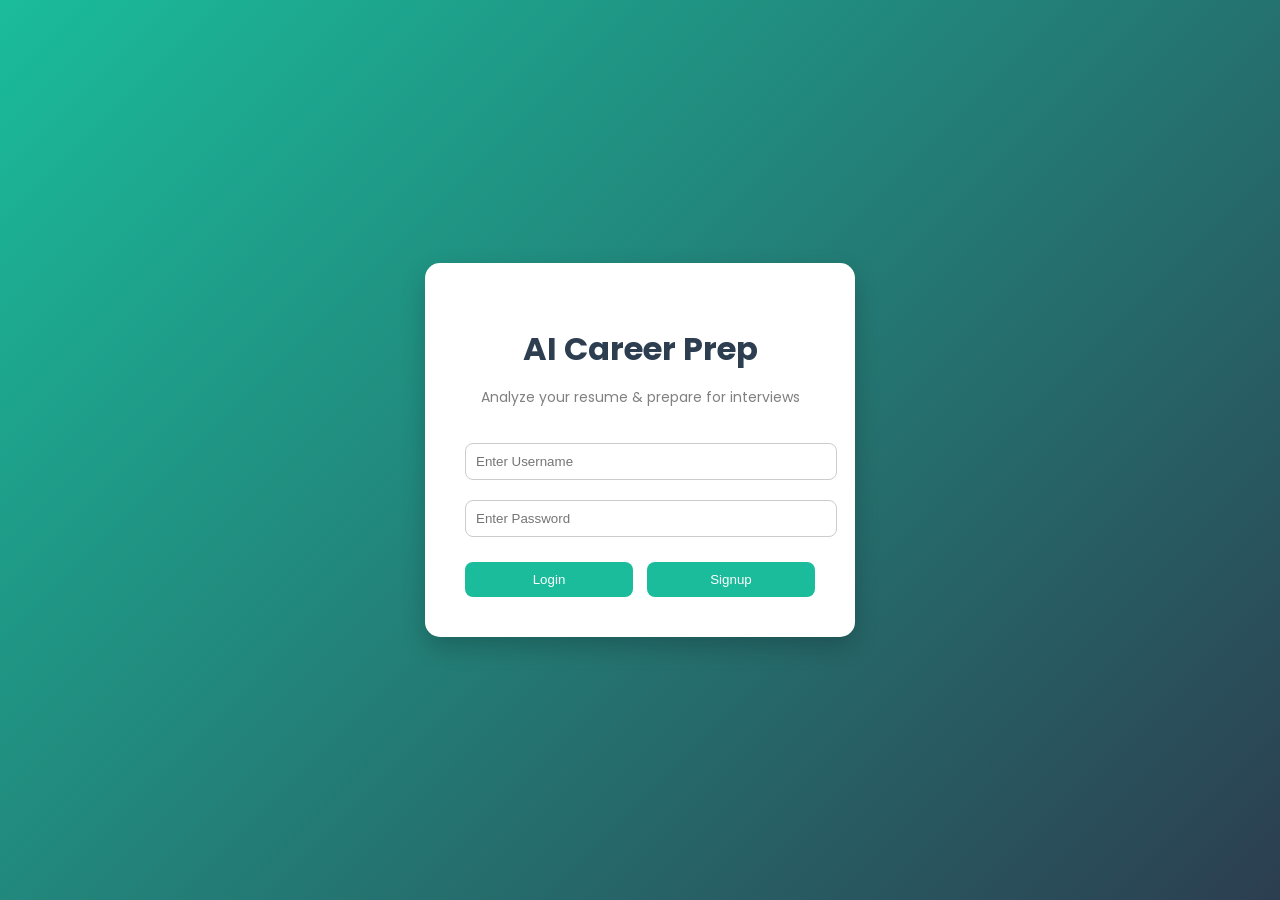
<file: index.html>
<!DOCTYPE html>
<html>
<head>
    <title>AI Career Prep System</title>

    <!-- Google Font -->
    <link href="https://fonts.googleapis.com/css2?family=Poppins:wght@300;500;700&display=swap" rel="stylesheet">

    <style>
        body {
            margin: 0;
            font-family: 'Poppins', sans-serif;
            height: 100vh;
            display: flex;
            justify-content: center;
            align-items: center;
            background: linear-gradient(135deg, #1abc9c, #2c3e50);
        }

        .container {
            background: white;
            padding: 40px;
            border-radius: 15px;
            width: 350px;
            text-align: center;
            box-shadow: 0px 10px 25px rgba(0,0,0,0.2);
        }

        h1 {
            margin-bottom: 10px;
            font-weight: 700;
            color: #2c3e50;
        }

        p {
            font-size: 14px;
            color: gray;
            margin-bottom: 25px;
        }

        input {
            width: 100%;
            padding: 10px;
            margin: 10px 0;
            border-radius: 8px;
            border: 1px solid #ccc;
            outline: none;
        }

        button {
            width: 48%;
            padding: 10px;
            margin-top: 15px;
            border: none;
            border-radius: 8px;
            background: #1abc9c;
            color: white;
            cursor: pointer;
            font-weight: 500;
        }

        button:hover {
            background: #16a085;
        }

        .btn-group {
            display: flex;
            justify-content: space-between;
        }
    </style>
</head>

<body>

<div class="container">

    <h1>AI Career Prep</h1>
    <p>Analyze your resume & prepare for interviews</p>

    <form method="POST">
        <input type="text" name="username" placeholder="Enter Username" required>
        <input type="password" name="password" placeholder="Enter Password" required>

        <div class="btn-group">
            <button formaction="/login">Login</button>
            <button formaction="/signup">Signup</button>
        </div>
    </form>

</div>

</body>
</html>
</file>
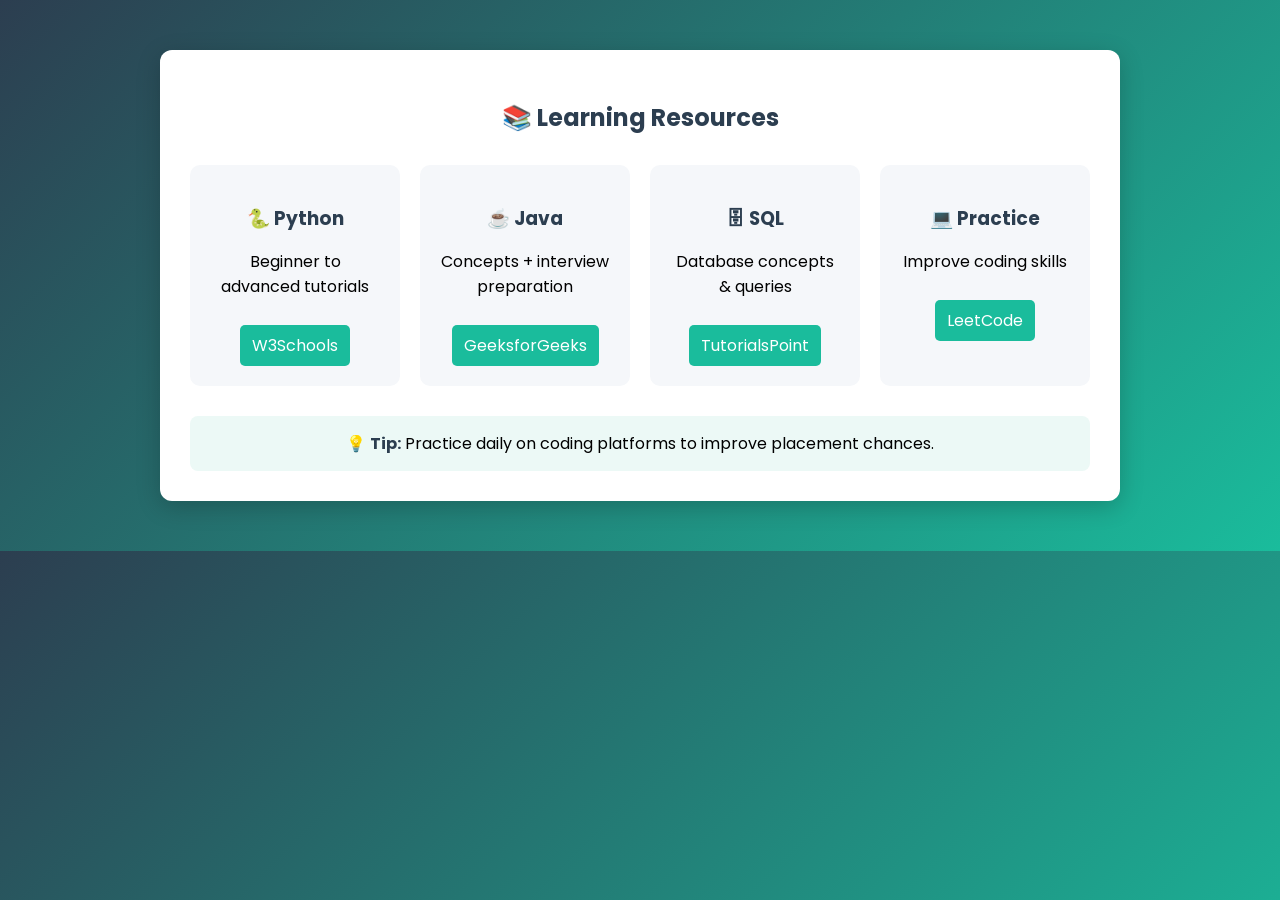
<file: resources.html>
<!DOCTYPE html>
<html>
<head>
    <title>Resources</title>

    <link href="https://fonts.googleapis.com/css2?family=Poppins:wght@300;500;600&display=swap" rel="stylesheet">

    <style>
        body {
            margin: 0;
            font-family: 'Poppins', sans-serif;
            background: linear-gradient(135deg, #2c3e50, #1abc9c);
        }

        .container {
            max-width: 900px;
            margin: 50px auto;
            background: white;
            padding: 30px;
            border-radius: 12px;
            box-shadow: 0px 6px 25px rgba(0,0,0,0.2);
        }

        h2 {
            text-align: center;
            color: #2c3e50;
            margin-bottom: 30px;
        }

        .grid {
            display: grid;
            grid-template-columns: repeat(auto-fit, minmax(200px, 1fr));
            gap: 20px;
        }

        .card {
            background: #f5f7fa;
            padding: 20px;
            border-radius: 10px;
            text-align: center;
            transition: 0.3s;
        }

        .card:hover {
            transform: translateY(-5px);
            background: #e8f8f5;
        }

        .card h3 {
            margin-bottom: 10px;
            color: #2c3e50;
        }

        .card a {
            display: inline-block;
            margin-top: 10px;
            padding: 8px 12px;
            background: #1abc9c;
            color: white;
            text-decoration: none;
            border-radius: 5px;
        }

        .card a:hover {
            background: #16a085;
        }

        .tip {
            margin-top: 30px;
            padding: 15px;
            background: #ecf9f6;
            border-radius: 8px;
            text-align: center;
        }

        .tip b {
            color: #2c3e50;
        }
    </style>
</head>

<body>

<div class="container">

    <h2>📚 Learning Resources</h2>

    <div class="grid">

        <div class="card">
            <h3>🐍 Python</h3>
            <p>Beginner to advanced tutorials</p>
            <a href="https://www.w3schools.com/python/" target="_blank">W3Schools</a>
        </div>

        <div class="card">
            <h3>☕ Java</h3>
            <p>Concepts + interview preparation</p>
            <a href="https://www.geeksforgeeks.org/java/" target="_blank">GeeksforGeeks</a>
        </div>

        <div class="card">
            <h3>🗄 SQL</h3>
            <p>Database concepts & queries</p>
            <a href="https://www.tutorialspoint.com/sql/" target="_blank">TutorialsPoint</a>
        </div>

        <div class="card">
            <h3>💻 Practice</h3>
            <p>Improve coding skills</p>
            <a href="https://leetcode.com/" target="_blank">LeetCode</a>
        </div>

    </div>

    <div class="tip">
        💡 <b>Tip:</b> Practice daily on coding platforms to improve placement chances.
    </div>

</div>

</body>
</html>
</file>
